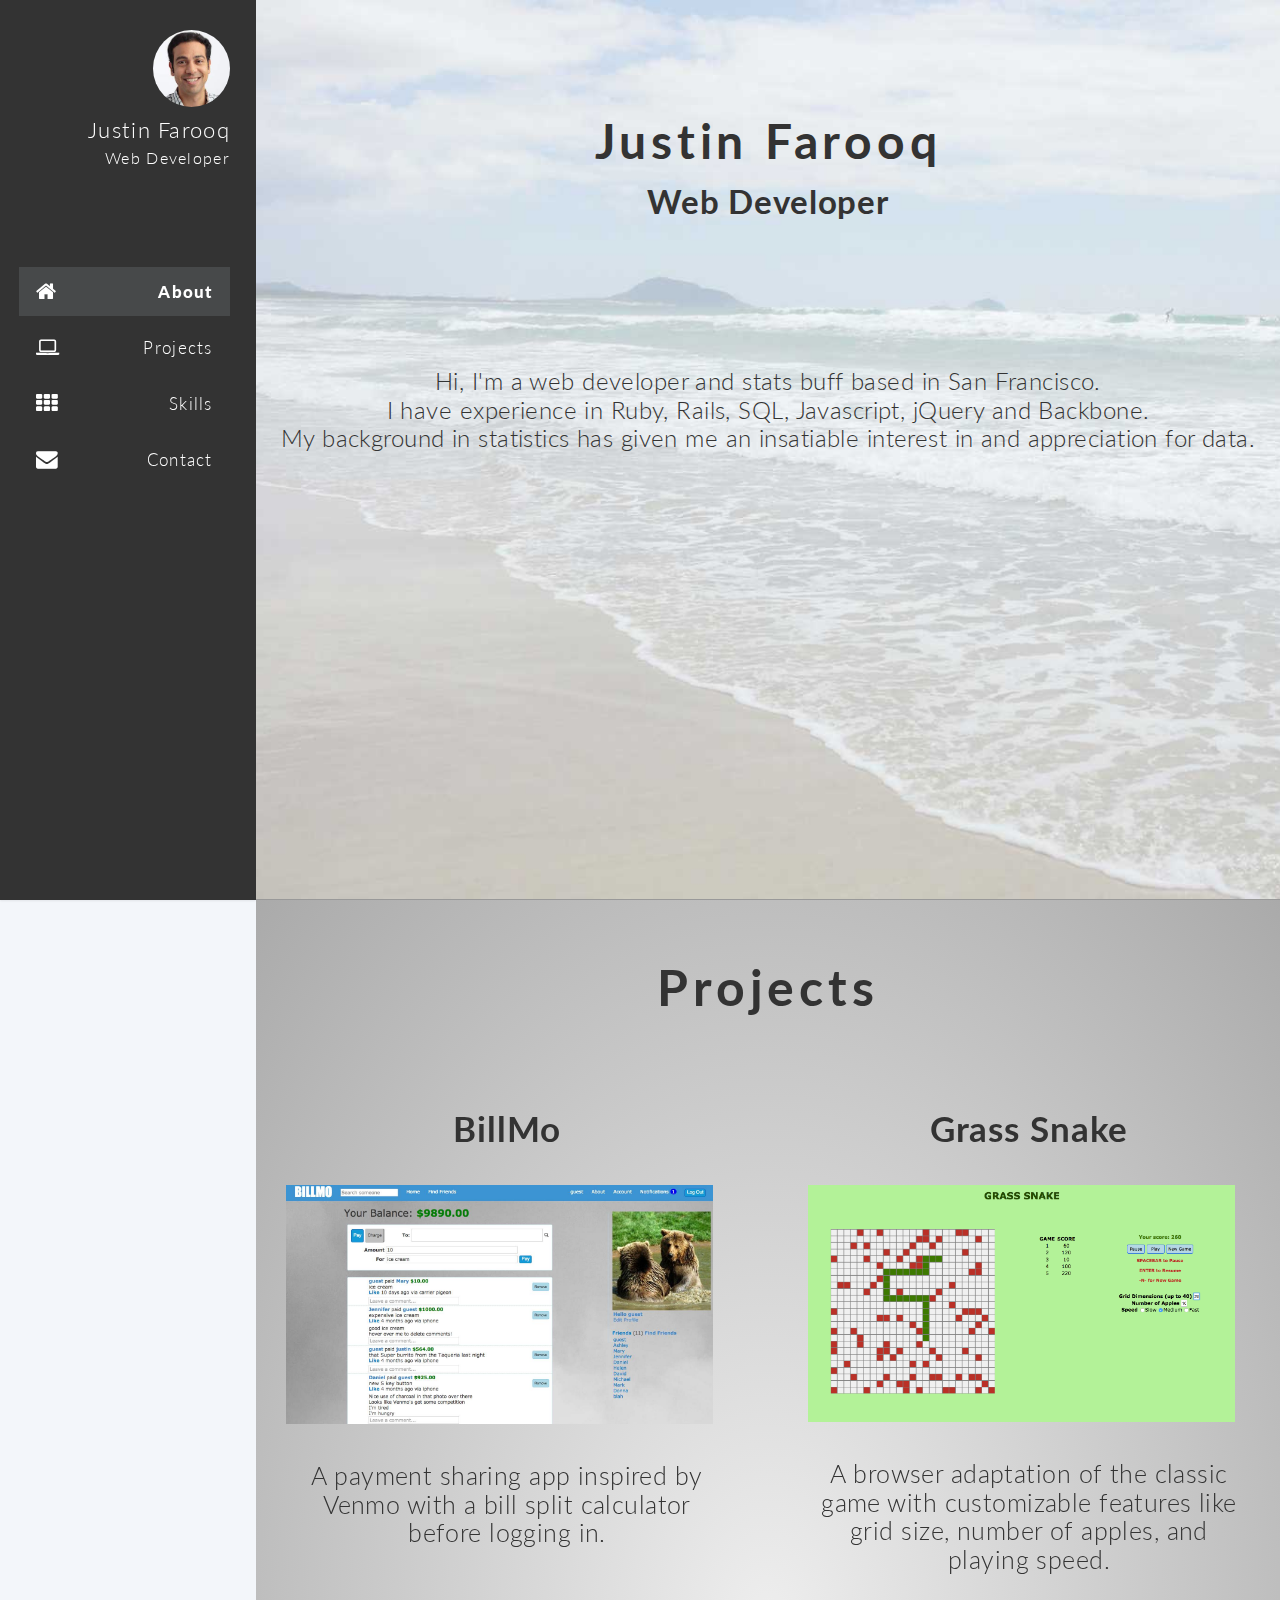
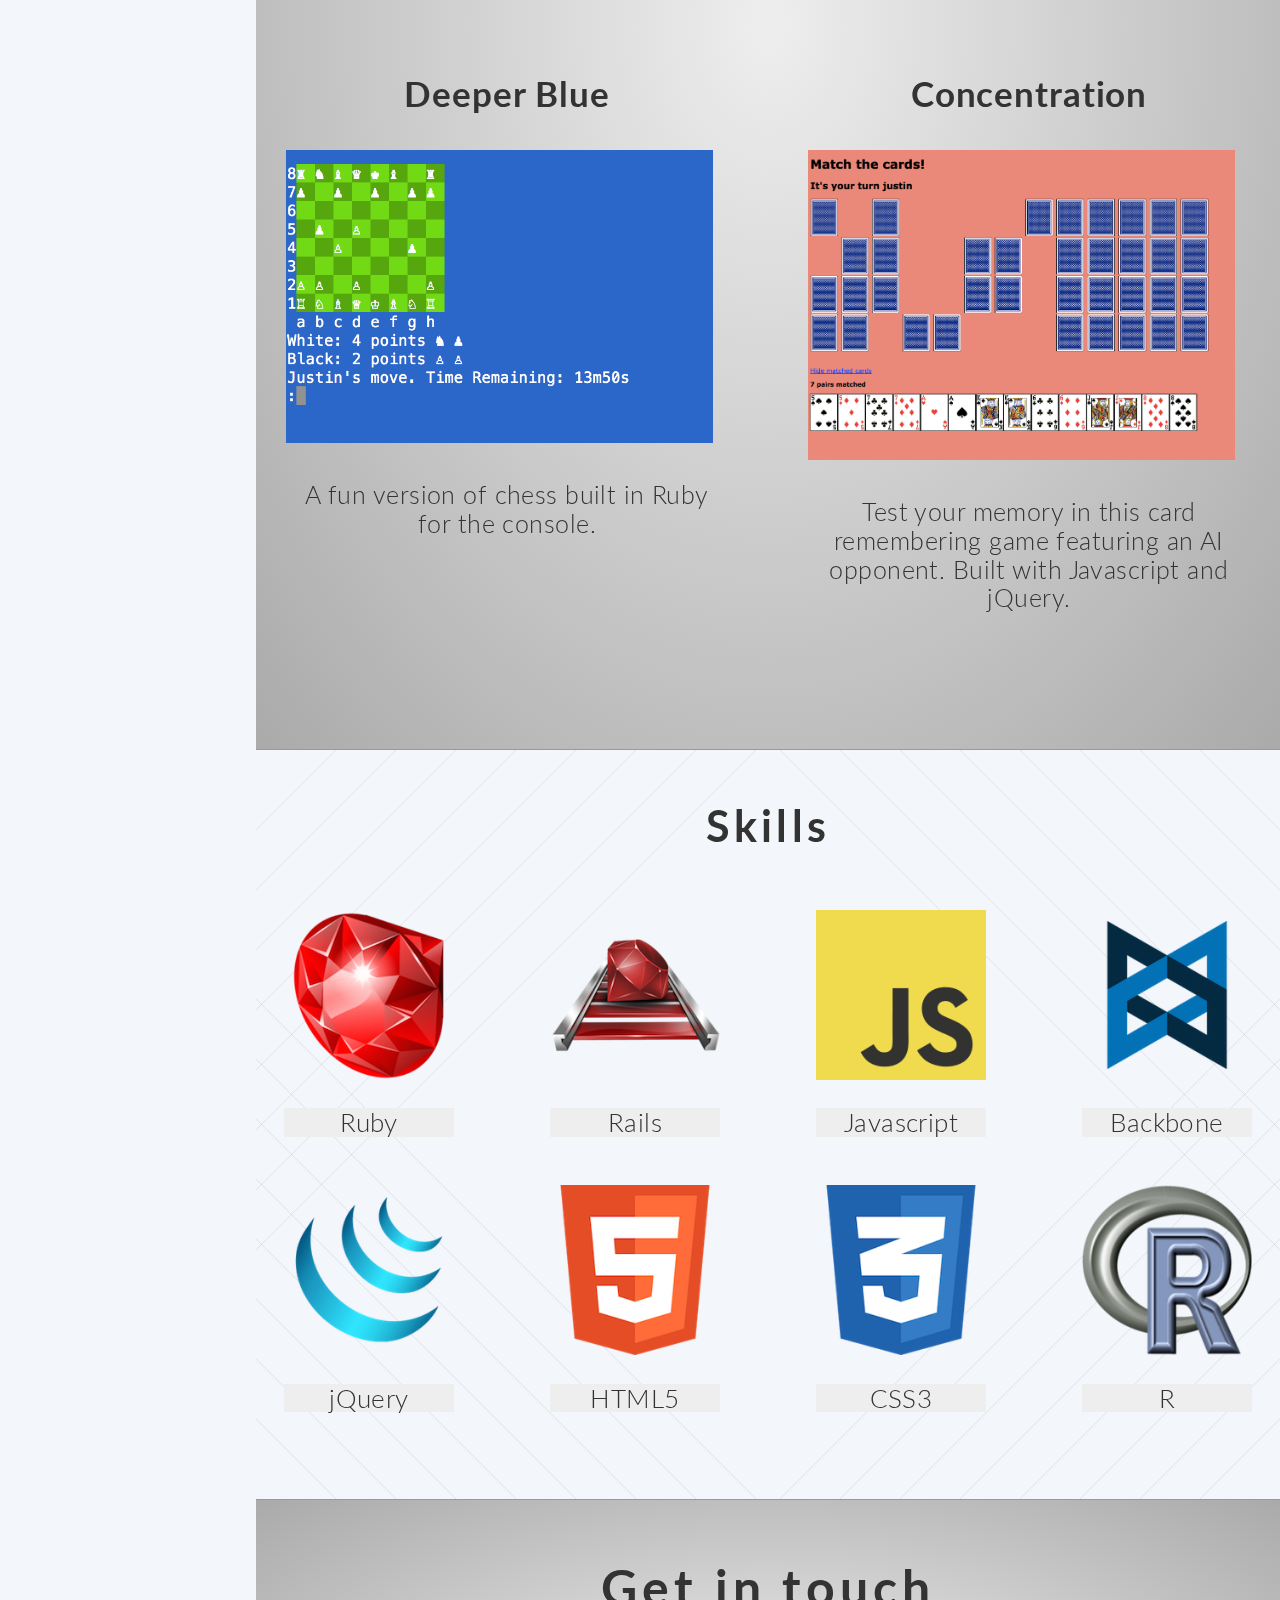
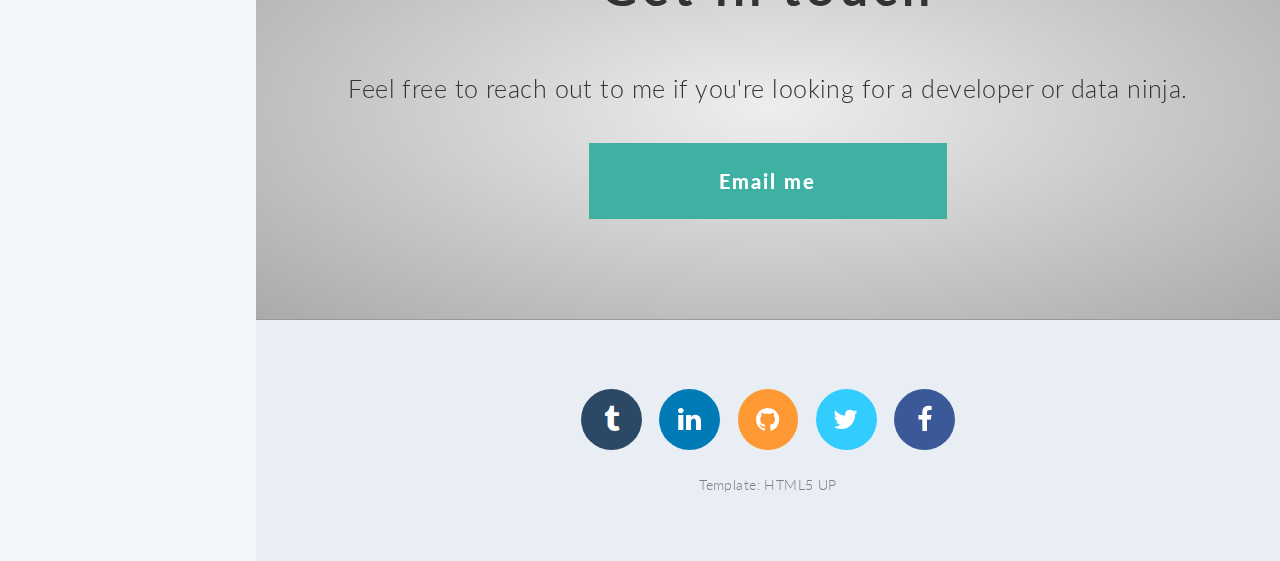
<file: index.html>
<!DOCTYPE HTML>
<html>
	<head>
		<title>Justin Farooq</title>
		<meta http-equiv="content-type" content="text/html; charset=utf-8">
		<meta name="description" content="">
		<meta name="keywords" content="">
		
		<noscript>
			<link rel="stylesheet" href="css/skel.css">
			<link rel="stylesheet" href="css/global/basic.css">
			<link rel="stylesheet" href="css/global/icons.css">
			<link rel="stylesheet" href="css/global/header.css">
			<link rel="stylesheet" href="css/global/main.css">
			<link rel="stylesheet" href="css/global/footer.css">
			<link rel="stylesheet" href="css/style-wide.css">
		</noscript>

		<script src="js/jquery.min.js"></script>
		<script src="js/jquery.scrolly.min.js"></script>
		<script src="js/jquery.scrollzer.min.js"></script>
		<script src="js/skel.min.js"></script>
		<script src="js/init.js"></script>
	</head>

	<body class="index">

		<!-- HEADER -->
		<header id="header" class="skel-layers-fixed reveal">
			<nav id="nav">
				<img src="images/me.jpg">
				<p>Justin Farooq</p>
				<p class='small'>Web Developer</p>
				<ul>

					<li id='about-link' class='active'>
						<a href="#about">
							<span class='icon fa-home left'></span><span class='right'>About</span>
						</a>
					</li>

					<li id='projects-link'>
						<a href="#projects">
							<span class='icon fa-laptop left'></span>
							<span class='right'>Projects</span>
						</a>
					</li>

					<li id='skills-link'>
						<a href="#skills">
							<span class='icon fa-th left'></span>
							<span class='right'>Skills</span>
						</a>
					</li>

					<li id='contact-link'>
						<a href="#cta">
							<span class='icon fa-envelope left'></span>
							<span class='right'>Contact</span>
						</a>
					</li>

				</ul>
			</nav>
		</header>
		
		<!-- MAIN -->
		<article id="main">
			<section id="about" class="container">
				<div class="row">
					<div class="12u 12u(2)">
						<h2>Justin Farooq</h2>
						<h3>Web Developer</h3>
						<br><br>
						<p>Hi, I'm a web developer and stats buff based in San Francisco.</p>  
						<p>I have experience in Ruby, Rails, SQL, Javascript, jQuery and Backbone.</p>
						<p>My background in statistics has given me an insatiable interest in and appreciation for data.</p>			
					</div>
				</div>
			</section>
				
			<!-- PROJECTS -->
			<section id='projects' class="container">
				<h2 class='sub-header'>Projects</h2><br>

				<!-- FIRST ROW -->
				<div class="row 50%">
					<div class="6u 12u(2)">
						<h3>BillMo</h3>
						<a href='http://billmo.herokuapp.com' class='image fit'>
							<img src="images/projects/billmo.jpg">
						</a>
						<p>A payment sharing app inspired by Venmo with a bill split calculator before logging in.</p>
					</div>

					<div class="6u 12u(2)">
						<h3>Grass Snake</h3>
						<a href="http://jifarooq.github.io/GrassSnake/" class='image fit'>
							<img src="images/projects/snake.png">
						</a>
						<p>A browser adaptation of the classic game with customizable features like grid size, number of apples, and playing speed.</p>
					</div>
				</div><br><br>

				<!-- SECOND ROW -->
				<div class="row 50%">
					<div class="6u 12u(2)">
						<h3>Deeper Blue</h3>
						<a href="https://github.com/jifarooq/DeeperBlue" class='image fit'>
							<img src="images/projects/chess.png">
						</a>
						<p>A fun version of chess built in Ruby for the console.</p>
					</div>

					<div class="6u 12u(2)">
						<h3>Concentration</h3>
						<a href="https://github.com/jifarooq/Concentration" class='image fit'>
							<img src="images/projects/concentration.png">
						</a>
						<p>Test your memory in this card remembering game featuring an AI opponent. Built with Javascript and jQuery.</p>
					</div>
				</div>
			</section>
				
			<!-- SKILLS -->
			<section id='skills' class="style3 special">
				<h2 class='sub-header'>Skills</h2>

				<div class="row">
					<div class="3u 12u(2)">
						<img src="images/skills/ruby.png">
						<div class='my-label'>
							<label>Ruby</label>
						</div>
					</div>

					<div class="3u 12u(2)">
						<img src="images/skills/rails.png">
						<div class='my-label'>
							<label>Rails</label>
						</div>
					</div>

					<div class="3u 12u(2)">
						<img src="images/skills/javascript.png">
						<div class='my-label'>
							<label>Javascript</label>
						</div>
					</div>

					<div class="3u 12u(2)">
						<img src="images/skills/backbone.png">
						<div class='my-label'>
							<label>Backbone</label>
						</div>
					</div>
				</div>

				<div class="row">
					<div class="3u 12u(2)">
						<img src="images/skills/jQuery.png">
						<div class='my-label'>
							<label>jQuery</label>
						</div>
					</div>

					<div class="3u 12u(2)">
						<img src="images/skills/html5.png">
						<div class='my-label'>
							<label>HTML5</label>
						</div>
					</div>

					<div class="3u 12u(2)">
						<img src="images/skills/css3.png">
						<div class='my-label'>
							<label>CSS3</label>
						</div>
					</div>

					<div class="3u 12u(2)">
						<img src="images/skills/R.png">
						<div class='my-label'>
							<label>R</label>
						</div>
					</div>

				</div>
			</section>
				
		<!-- CONTACT -->
			<section id="cta">
				<header>
					<h2 class='sub-header'>Get in touch</h2>
					<p>Feel free to reach out to me if you're looking for a developer or data ninja.</p>
				</header>
				<footer>
					<ul class="buttons">
						<li><a href="mailto:" class="button special">Email me</a></li>
					</ul>
				</footer>
			</section>

			<!-- FOOTER -->
			<footer id="footer">
				<ul class="icons">
					<li><a href="https://www.tumblr.com/blog/jifarooq" class="icon circle fa-tumblr">
						<span class="label">Tumblr</span>
					</a></li>

					<li><a href="https:www.linkedin.com/in/jfarooq" class="icon circle fa-linkedin">
						<span class="label">Linked In</span>
					</a></li>

					<li><a href="https://github.com/jifarooq" class="icon circle fa-github">
						<span class="label">Github</span>
					</a></li>

					<li><a href="https://twitter.com/JiFarooq" class="icon circle fa-twitter">
						<span class="label">Twitter</span>
					</a></li>

					<li><a href="https://www.facebook.com/JiFarooq" class="icon circle fa-facebook">
						<span class="label">Facebook</span>
					</a></li>
				</ul>
				
				<ul class="copyright">
					<li>Template: <a href="http://html5up.net">HTML5 UP</a></li>
				</ul>
			</footer>
		</article>

	<script src="js/goog.js"></script>
	</body>
</html>
</file>
<file: css/global/header.css>
/* Styles for header and navigation */

/* Header */
	@-moz-keyframes reveal-header { 0% { top: -5em; } 100% { top: 0; } }
	@-webkit-keyframes reveal-header { 0% { top: -5em; } 100% { top: 0; } }
	@-o-keyframes reveal-header { 0% { top: -5em; } 100% { top: 0; } }
	@-ms-keyframes reveal-header { 0% { top: -5em; } 100% { top: 0; } }
	@keyframes reveal-header { 0% { top: -5em; } 100% { top: 0; } }

	#header { 
		left: 0;
		position: fixed;
		top: 0;
		
		height: 100%;
		width: 20%;

		background: #333;
		box-shadow: 0 1px 2px 0 rgba(0, 0, 0, 0.075);
		text-align: right;
	}

		#header img {
			border-radius: 100%;
			margin-top: 1em;
			max-width: 30%;
		}

		#header .small {
			font-size: .9em;
			margin-bottom: 6em;
		}

		#header nav {
			letter-spacing: 0.075em;
			position: absolute;
			right: 1.5em;
			top: 0.75em;
			width: 100%;
		}

			#header nav ul li a {
				border: solid 1px transparent;
				display: inline-block;
				padding: 0.6em 0.75em;
				width: 90%;
				
				color: white;
				line-height: 1em;
				text-decoration: none;
			}

			#header nav ul li.active > a, #header nav ul li:hover > a {
				background: rgba(188, 202, 206, 0.15);
			}

			#header nav ul li.active > a {
				font-weight: 900;
			}

		#header.reveal {
			-moz-animation: reveal-header 0.5s;
			-webkit-animation: reveal-header 0.5s;
			-o-animation: reveal-header 0.5s;
			-ms-animation: reveal-header 0.5s;
			animation: reveal-header 0.5s;
		}

/* Nav */
	#nav .left {
		float: left;
	}

	#nav .right {
		float: right;
		font-size: .8em;
	}

	#nav p {
		color: white;
	}
</file>
<file: css/global/main.css>
/* Styles for sections under main (about, projects, skills) */

/* Main */
	#main {
		margin-left: 20%;
		position: relative;
	}

		#main section {
			border-bottom: 1px solid #999;
			overflow: hidden;
			padding: 5em 0;
			text-align: center;
			width: 100%;
		}

			#main .sub-header {
				margin: -1em 0 1em;
			}

			#main #about {
				background: url("../../images/beach.jpg"), no-repeat;
				background-size: cover;
				font-size: 1.1em;
				
				height: 900px;
				padding: 3em 0;
				width: 100%;
			}

		#projects, #cta {
			background: radial-gradient(#eee, #aaa);
			color: #333;
			font-size: 1.15em;
		}

			#projects img, #projects p {
				margin: 1.5em;
				max-width: 85%;
			}

			#projects p {
				font-size: 1.25em;
				max-width: 100%;
			}

			#projects h3 {
				margin: 0 auto;
			}

		#skills {
			background-image: url("../images/dark-tl.svg"), url("../images/dark-tr.svg"), url("../images/dark-bl.svg"), url("../images/dark-br.svg");
			background-position: top left, top right, bottom left, bottom right;
			background-repeat: no-repeat;
		}

			#skills img {
				margin: 0.5em;
				max-width: 75%;
			}

			#skills .my-label {
				background-color: #eee;
				font-size: 1.5em;
				margin: 5% 0 0 12.5%;
				width: 75%;
			}
</file>
<file: css/global/footer.css>
/* Styles for contact info (cta) and footer */

/* CTA */

	#cta {
		padding: 5em;
		text-align: center;
	}

		#cta header {
			margin-bottom: 2em;
		}

/* Footer */

	#footer {
		background: #e8eef4;
		color: #7c8081;
		text-align: center;
		
		bottom: 0;
		padding: 5em 5em 10em 5em;
	}

		#footer .copyright {
			background: inherit;
			font-size: 0.8em;
			line-height: 1em;
			width: 100%;
		}

			#footer .copyright a {
				color: inherit;
			}

			#footer .copyright li {
				display: inline-block;
				margin: 1em 1em -1em;
				padding: 1em;
			}
</file>
<file: css/style-wide.css>
/*
	Twenty by HTML5 UP
	html5up.net | @n33co
	Free for personal and commercial use under the CCA 3.0 license (html5up.net/license)
*/

/* Basic */

	body, input, select, textarea {
		font-size: 14pt;
	}
</file>
<file: css/skel.css>
/* Resets (http://meyerweb.com/eric/tools/css/reset/ | v2.0 | 20110126 | License: none (public domain)) */

	html,body,div,span,applet,object,iframe,h1,h2,h3,h4,h5,h6,p,blockquote,pre,a,abbr,acronym,address,big,cite,code,del,dfn,em,img,ins,kbd,q,s,samp,small,strike,strong,sub,sup,tt,var,b,u,i,center,dl,dt,dd,ol,ul,li,fieldset,form,label,legend,table,caption,tbody,tfoot,thead,tr,th,td,article,aside,canvas,details,embed,figure,figcaption,footer,header,hgroup,menu,nav,output,ruby,section,summary,time,mark,audio,video{margin:0;padding:0;border:0;font-size:100%;font:inherit;vertical-align:baseline;}article,aside,details,figcaption,figure,footer,header,hgroup,menu,nav,section{display:block;}body{line-height:1;}ol,ul{list-style:none;}blockquote,q{quotes:none;}blockquote:before,blockquote:after,q:before,q:after{content:'';content:none;}table{border-collapse:collapse;border-spacing:0;}body{-webkit-text-size-adjust:none}

/* Box Model */

	*, *:before, *:after {
		-moz-box-sizing: border-box;
		-webkit-box-sizing: border-box;
		box-sizing: border-box;
	}

/* Container */

	.container {
		margin-left: auto;
		margin-right: auto;

		/* width: (containers) */
		width: 1200px;
	}

	/* Modifiers */

		/* 125% */
			.container.\31 25\25 {
				width: 100%;

				/* max-width: (containers * 1.25) */
				max-width: 1500px;

				/* min-width: (containers) */
				min-width: 1200px;
			}

		/* 75% */
			.container.\37 5\25 {

				/* width: (containers * 0.75) */
				width: 900px;

			}

		/* 50% */
			.container.\35 0\25 {

				/* width: (containers * 0.50) */
				width: 600px;

			}

		/* 25% */
			.container.\32 5\25 {

				/* width: (containers * 0.25) */
				width: 300px;

			}

/* Grid */

	.row {
		border-bottom: solid 1px transparent;
	}

	.row > * {
		float: left;
	}

	.row:after, .row:before {
		content: '';
		display: block;
		clear: both;
		height: 0;
	}

	.row.uniform > * > :first-child {
		margin-top: 0;
	}

	.row.uniform > * > :last-child {
		margin-bottom: 0;
	}

	/* Gutters */

		/* Normal */

			.row > * {
				/* padding: (gutters.horizontal) 0 0 (gutters.vertical) */
				padding: 40px 0 0 40px;
			}

			.row {
				/* margin: -(gutters.horizontal) 0 -1px -(gutters.vertical) */
				margin: -40px 0 -1px -40px;
			}

			.row.uniform > * {
				/* padding: (gutters.vertical) 0 0 (gutters.vertical) */
				padding: 40px 0 0 40px;
			}

			.row.uniform {
				/* margin: -(gutters.vertical) 0 -1px -(gutters.vertical) */
				margin: -40px 0 -1px -40px;
			}

		/* 200% */

			.row.\32 00\25 > * {
				/* padding: (gutters.horizontal) 0 0 (gutters.vertical) */
				padding: 80px 0 0 80px;
			}

			.row.\32 00\25 {
				/* margin: -(gutters.horizontal) 0 -1px -(gutters.vertical) */
				margin: -80px 0 -1px -80px;
			}

			.row.uniform.\32 00\25 > * {
				/* padding: (gutters.vertical) 0 0 (gutters.vertical) */
				padding: 80px 0 0 80px;
			}

			.row.uniform.\32 00\25 {
				/* margin: -(gutters.vertical) 0 -1px -(gutters.vertical) */
				margin: -80px 0 -1px -80px;
			}

		/* 150% */

			.row.\31 50\25 > * {
				/* padding: (gutters.horizontal) 0 0 (gutters.vertical) */
				padding: 60px 0 0 60px;
			}

			.row.\31 50\25 {
				/* margin: -(gutters.horizontal) 0 -1px -(gutters.vertical) */
				margin: -60px 0 -1px -60px;
			}

			.row.uniform.\31 50\25 > * {
				/* padding: (gutters.vertical) 0 0 (gutters.vertical) */
				padding: 60px 0 0 60px;
			}

			.row.uniform.\31 50\25 {
				/* margin: -(gutters.vertical) 0 -1px -(gutters.vertical) */
				margin: -60px 0 -1px -60px;
			}

		/* 50% */

			.row.\35 0\25 > * {
				/* padding: (gutters.horizontal) 0 0 (gutters.vertical) */
				padding: 20px 0 0 20px;
			}

			.row.\35 0\25 {
				/* margin: -(gutters.horizontal) 0 -1px -(gutters.vertical) */
				margin: -20px 0 -1px -20px;
			}

			.row.uniform.\35 0\25 > * {
				/* padding: (gutters.vertical) 0 0 (gutters.vertical) */
				padding: 20px 0 0 20px;
			}

			.row.uniform.\35 0\25 {
				/* margin: -(gutters.vertical) 0 -1px -(gutters.vertical) */
				margin: -20px 0 -1px -20px;
			}

		/* 25% */

			.row.\32 5\25 > * {
				/* padding: (gutters.horizontal) 0 0 (gutters.vertical) */
				padding: 10px 0 0 10px;
			}

			.row.\32 5\25 {
				/* margin: -(gutters.horizontal) 0 -1px -(gutters.vertical) */
				margin: -10px 0 -1px -10px;
			}

			.row.uniform.\32 5\25 > * {
				/* padding: (gutters.vertical) 0 0 (gutters.vertical) */
				padding: 10px 0 0 10px;
			}

			.row.uniform.\32 5\25 {
				/* margin: -(gutters.vertical) 0 -1px -(gutters.vertical) */
				margin: -10px 0 -1px -10px;
			}

		/* 0% */

			.row.\30 \25 > * {
				padding: 0;
			}

			.row.\30 \25 {
				margin: 0 0 -1px 0;
			}

	/* Cells */

		.\31 2u, .\31 2u\24 { width: 100%; clear: none; margin-left: 0; }
		.\31 1u, .\31 1u\24 { width: 91.6666666667%; clear: none; margin-left: 0; }
		.\31 0u, .\31 0u\24 { width: 83.3333333333%; clear: none; margin-left: 0; }
		.\39 u, .\39 u\24 { width: 75%; clear: none; margin-left: 0; }
		.\38 u, .\38 u\24 { width: 66.6666666667%; clear: none; margin-left: 0; }
		.\37 u, .\37 u\24 { width: 58.3333333333%; clear: none; margin-left: 0; }
		.\36 u, .\36 u\24 { width: 50%; clear: none; margin-left: 0; }
		.\35 u, .\35 u\24 { width: 41.6666666667%; clear: none; margin-left: 0; }
		.\34 u, .\34 u\24 { width: 33.3333333333%; clear: none; margin-left: 0; }
		.\33 u, .\33 u\24 { width: 25%; clear: none; margin-left: 0; }
		.\32 u, .\32 u\24 { width: 16.6666666667%; clear: none; margin-left: 0; }
		.\31 u, .\31 u\24 { width: 8.3333333333%; clear: none; margin-left: 0; }

		.\31 2u\24 + *,
		.\31 1u\24 + *,
		.\31 0u\24 + *,
		.\39 u\24 + *,
		.\38 u\24 + *,
		.\37 u\24 + *,
		.\36 u\24 + *,
		.\35 u\24 + *,
		.\34 u\24 + *,
		.\33 u\24 + *,
		.\32 u\24 + *,
		.\31 u\24 + * {
			clear: left;
		}

		.\-11u { margin-left: 91.6666666667% }
		.\-10u { margin-left: 83.3333333333% }
		.\-9u { margin-left: 75% }
		.\-8u { margin-left: 66.6666666667% }
		.\-7u { margin-left: 58.3333333333% }
		.\-6u { margin-left: 50% }
		.\-5u { margin-left: 41.6666666667% }
		.\-4u { margin-left: 33.3333333333% }
		.\-3u { margin-left: 25% }
		.\-2u { margin-left: 16.6666666667% }
		.\-1u { margin-left: 8.3333333333% }
</file>
<file: css/global/basic.css>
@import url("../font-awesome.min.css");
@import url("http://fonts.googleapis.com/css?family=Lato:300,400,900");

/* Includes general styles for tags and images */

	/* Uncomment to see box model overview */
/*	article, section, nav, ul, li, p, a, div, h2, h3, img {
		border: solid 1px red;
	}*/

	body, #skel-layers-wrapper {
		background: #f3f6fa;
	}

	body, input {
		color: #333;
		font-family: 'Lato', sans-serif;
		font-size: 15pt;
		font-weight: 300;
		letter-spacing: 0.025em;
		line-height: 1.75em;
	}

	a {
		color: #3fb1a3;
		text-decoration: none;
	}

		a:hover {
			border-bottom-color: transparent;
		}

	p, ul {		
		font-size: 1.25em;
	}

	h1, h2, h3 {
		font-weight: bold;
		line-height: 1.75em;
		text-align: center;
	}

	h2 {
		font-size: 2.5em;
		letter-spacing: 0.1em;
		margin-top: 1em;
	}

	h3 {
		font-size: 1.75em;
		letter-spacing: 0.025em;
		margin-bottom: 2.5em;
	}


/* Image */
	.image {
		border: 0;
		position: relative;
	}

		.image.fit {
			display: block;
		}

			.image.fit img {
				display: block;
				width: 100%;
			}
</file>
<file: css/global/icons.css>
/* Styles for social media icons and buttons */

/* Icon */
	.icon {
		position: relative;
	}

		.icon:before {
			font-family: FontAwesome;
			font-style: normal;
			font-weight: normal;
			text-transform: none;
		}

		.icon.circle {
			/* Display & Box Model */
			border: 0;
			border-radius: 100%;
			display: inline-block;
			height: 2.25em;
			width: 2.25em;

			/* Text */
			font-size: 1.25em;
			line-height: 2.25em;
			text-align: center;

			/* Positioning */
			left: 0;
			top: 0;
		}

			.icon.circle:hover {
				top: -0.2em;
			}

			.icon.circle.fa-twitter {
				background: #33CCFF;
				color: white;
			}

				.icon.circle.fa-twitter:hover {
					background: #44ddFF;
				}

			.icon.circle.fa-facebook {
				background: #3B5998;
				color: white;
			}

				.icon.circle.fa-facebook:hover {
					background: #4c6aa9;
				}

			.icon.circle.fa-github {
				background: #ff9933;
				color: white;
			}

				.icon.circle.fa-github:hover {
					background: #ffaa44;
				}

			.icon.circle.fa-tumblr {
				background: #2B4964;
				color: white;
			}

				.icon.circle.fa-tumblr:hover {
					background: #3c5a75;
				}

			.icon.circle.fa-linkedin {
				background: #007bb6;
				color: white;
			}

				.icon.circle.fa-linkedin:hover {
					background: #118cc7;
				}

		.icon > .label {
			display: none;
		}

/* List */
	ul.icons {
		cursor: default;
	}

		ul.icons li {
			display: inline-block;
			line-height: 1em;
			padding-left: 0.5em;
		}

			ul.icons li:first-child {
				padding-left: 0;
			}

/* Button */
	.button {
		border: solid 1px;
		display: inline-block;
		min-width: 18em;
		
		font-size: 0.8em;
		font-weight: 900;
		letter-spacing: 2px;
		line-height: 3.75em;
	}

		.button.special {
			background: #3fb1a3;
			border-color: #3fb1a3;
			color: white;
		}

			.button.special:hover {
				background: #4fc2b4;
				border-color: #4fc2b4;
			}
</file>
